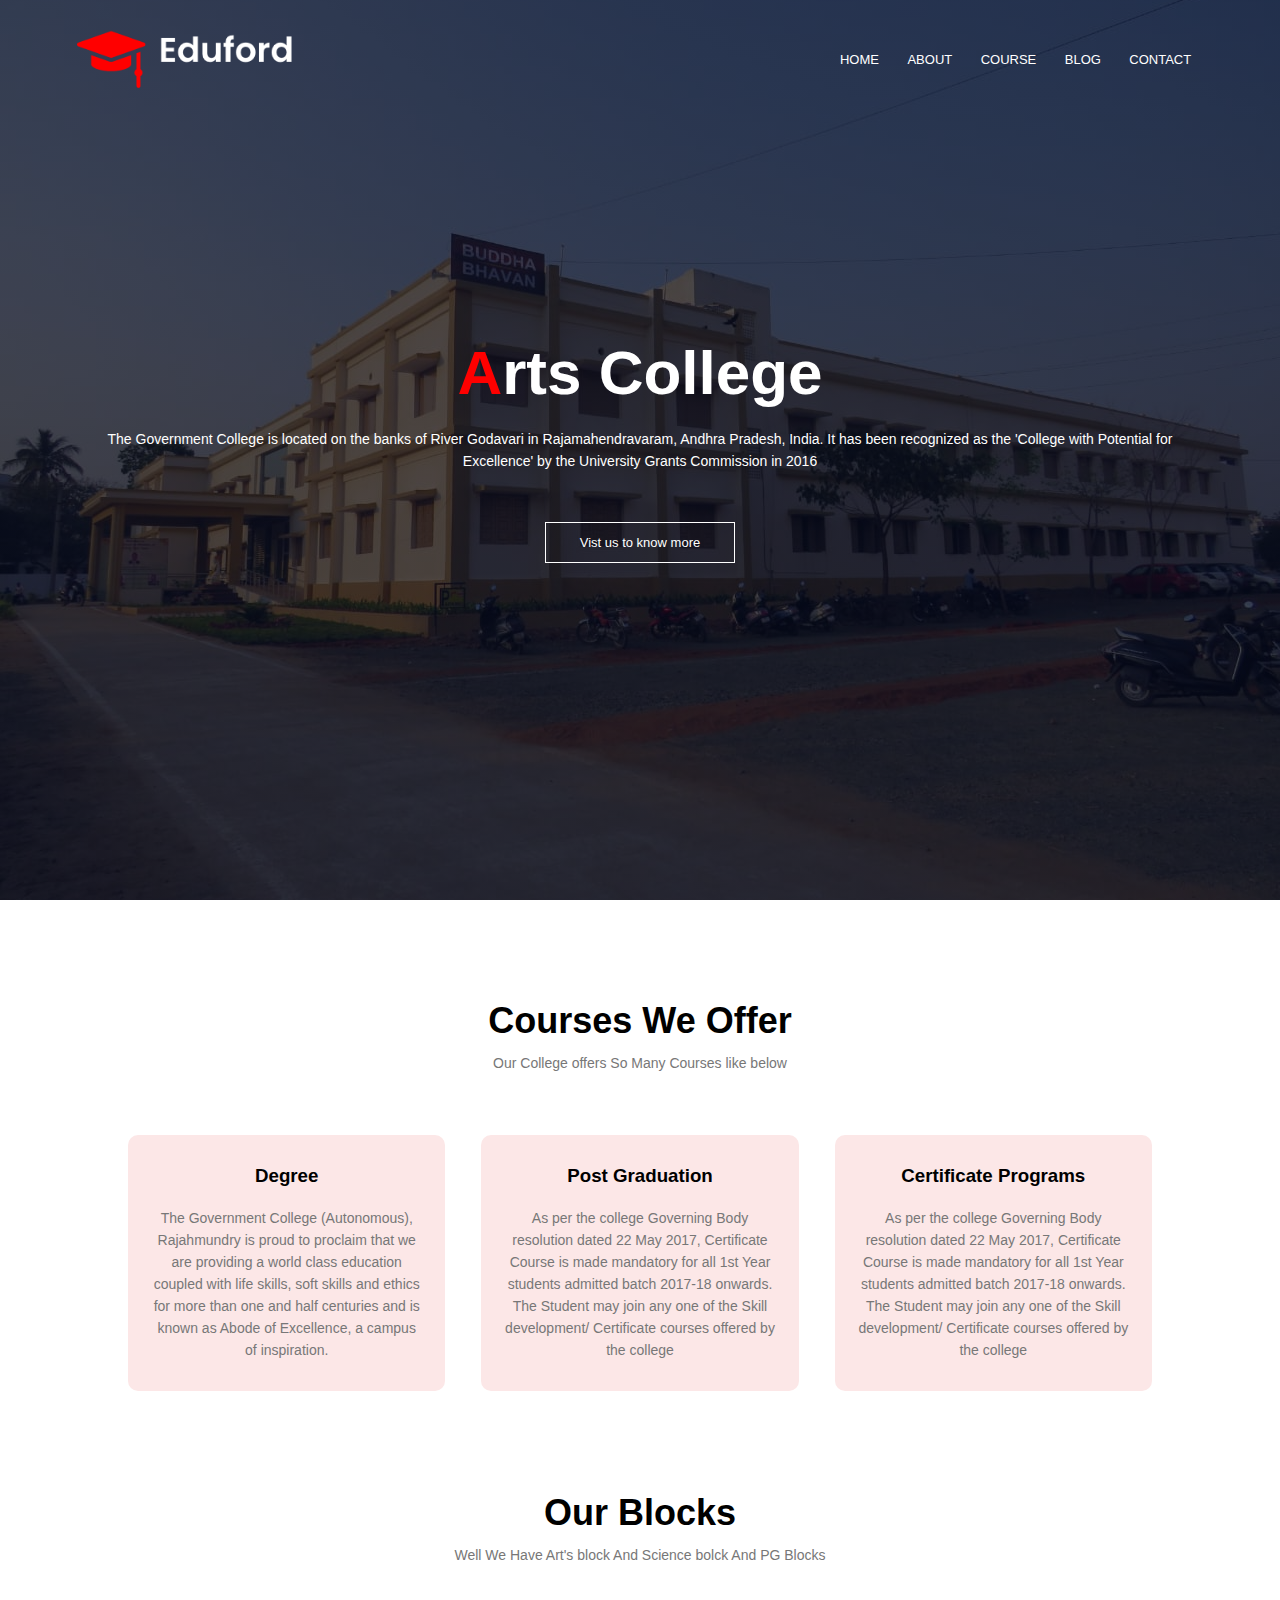
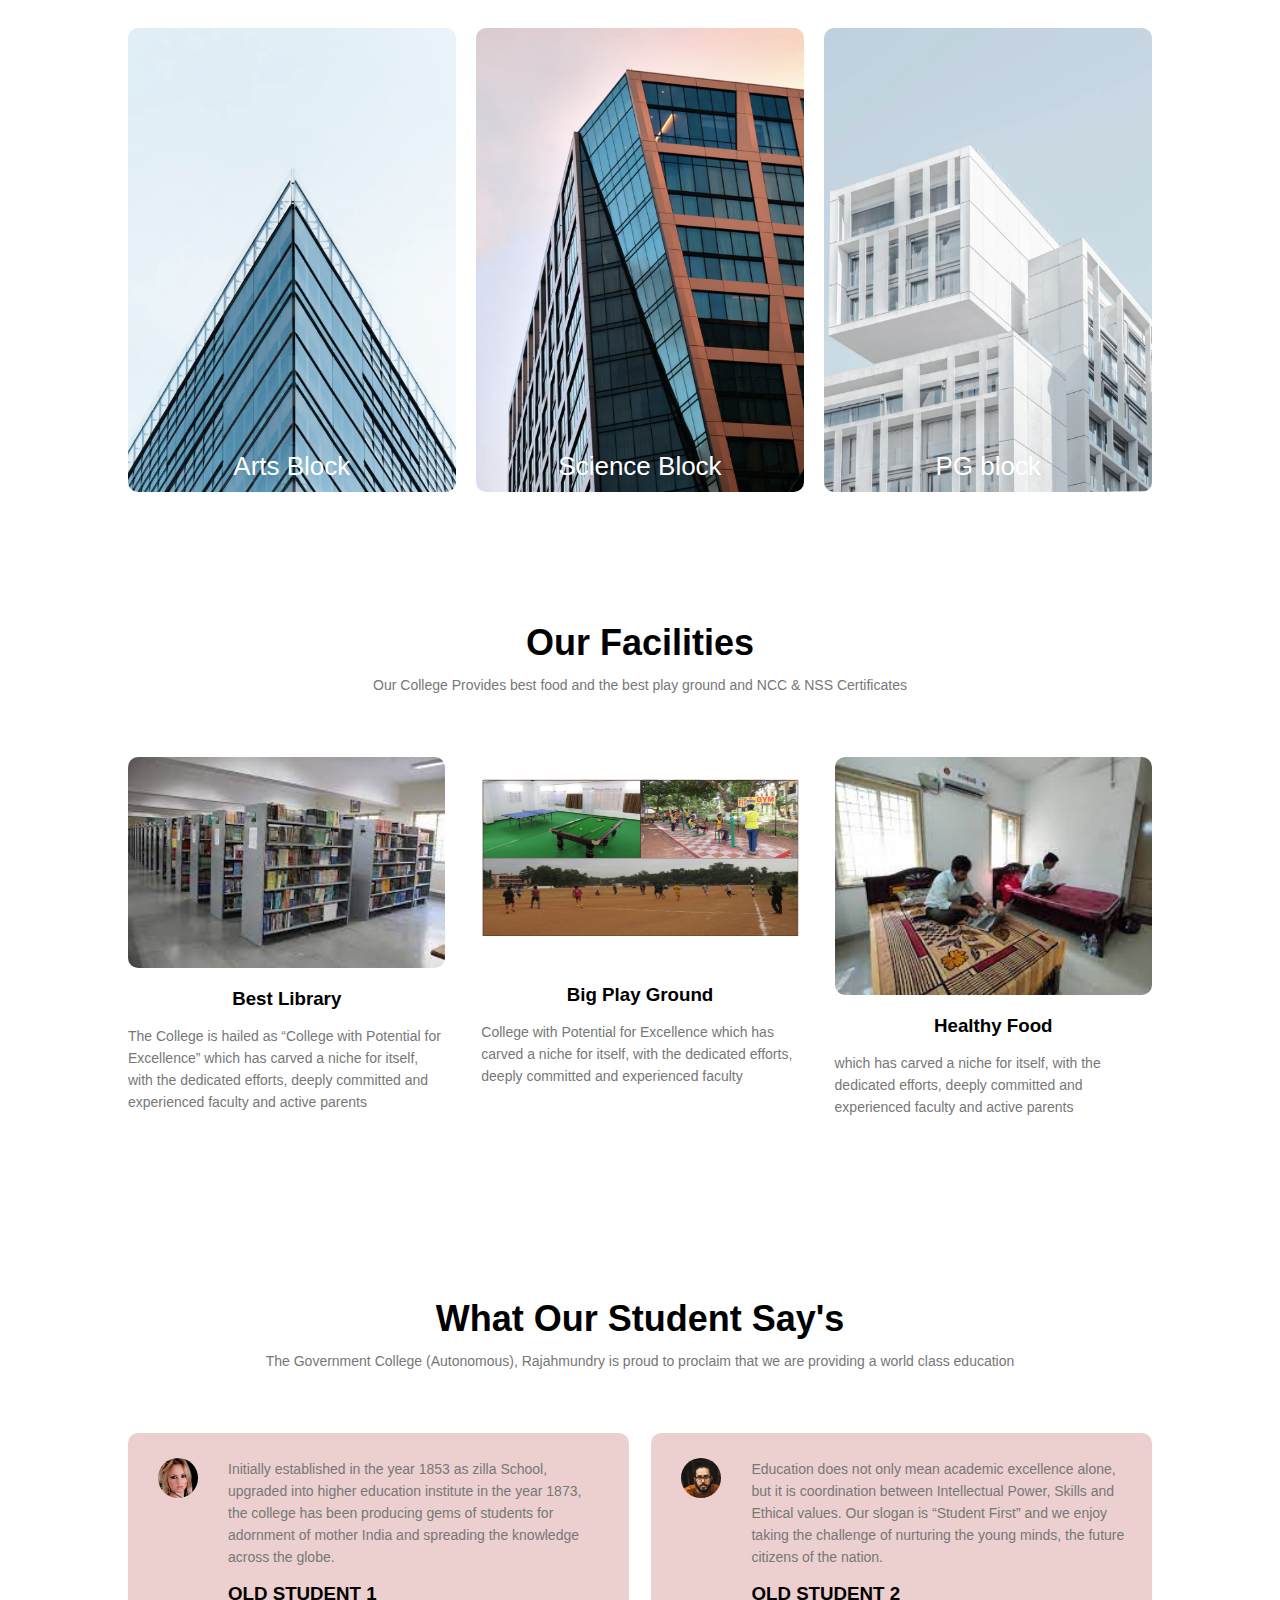
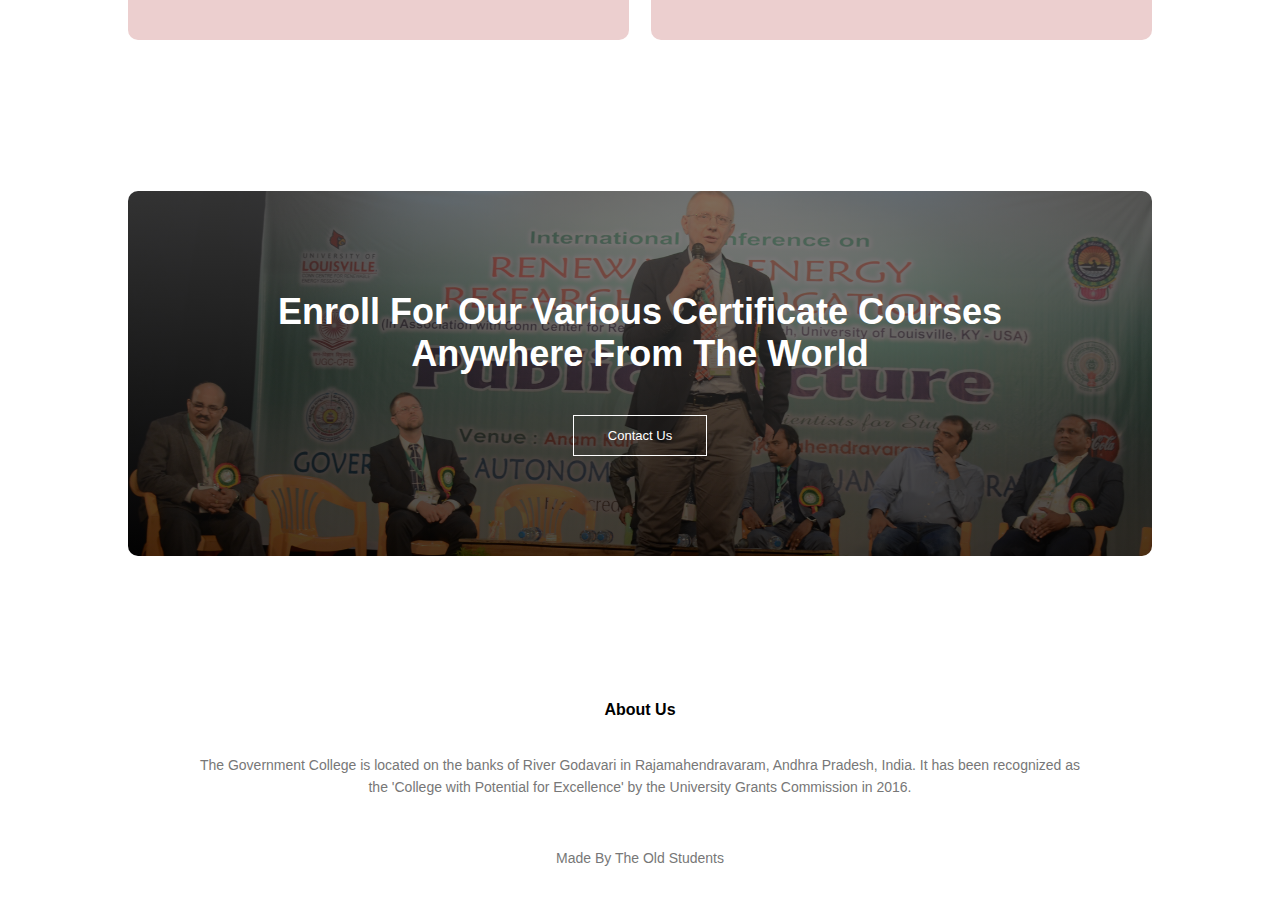
<file: index.html>
<!DOCTYPE html>
<html lang="en">
  <head>
    <meta charset="UTF-8" />
    <meta http-equiv="X-UA-Compatible" content="IE=edge" />
    <meta name="viewport" content="width=device-width, initial-scale=1.0" />
    <title>University Web Design</title>
    <link rel="stylesheet" href="./style.css" />
    <link
      rel="stylesheet"
      href="https://cdnjs.cloudflare.com/ajax/libs/font-awesome/6.4.0/css/all.min.css"
      integrity="sha512-iecdLmaskl7CVkqkXNQ/ZH/XLlvWZOJyj7Yy7tcenmpD1ypASozpmT/E0iPtmFIB46ZmdtAc9eNBvH0H/ZpiBw=="
      crossorigin="anonymous"
      referrerpolicy="no-referrer"
    />
  </head>
  <body>
    <section class="header">
      <nav>
        <a href="index.html"><img src="images/logo.png" alt="" /></a>
        <div class="nav-links" id="navLinks">
          <i
            class="fa-sharp fa-solid fa-circle-xmark"
            id="fa"
            onclick="hideMenu()"
          ></i>
          <ul>
            <li><a href="#">HOME </a></li>
            <li><a href="about.html">ABOUT </a></li>
            <li><a href="course.html">COURSE </a></li>
            <li><a href="blog.html">BLOG </a></li>
            <li><a href="contact.html">CONTACT </a></li>
          </ul>
        </div>
        <i class="fa-solid fa-bars" id="fa" onclick="showMenu()"></i>
      </nav>
      <div class="text-box">
        <h1>Arts College</h1>
        <p>
          The Government College is located on the banks of River Godavari in
          Rajamahendravaram, Andhra Pradesh, India. It has been recognized as
          the 'College with Potential for Excellence' by the University Grants
          Commission in 2016
        </p>
        <a href="" class="btn">Vist us to know more</a>
      </div>
    </section>

    <!-- --------Course--------- -->

    <section class="course">
      <h1>Courses We Offer</h1>
      <p>Our College offers So Many Courses like below</p>
      <div class="row">
        <div class="course-col">
          <h3>Degree</h3>
          <p>
            The Government College (Autonomous), Rajahmundry is proud to
            proclaim that we are providing a world class education coupled with
            life skills, soft skills and ethics for more than one and half
            centuries and is known as Abode of Excellence, a campus of
            inspiration.
          </p>
        </div>
        <div class="course-col">
          <h3>Post Graduation</h3>
          <p>
            As per the college Governing Body resolution dated 22 May 2017,
            Certificate Course is made mandatory for all 1st Year students
            admitted batch 2017-18 onwards. The Student may join any one of the
            Skill development/ Certificate courses offered by the college
          </p>
        </div>
        <div class="course-col">
          <h3>Certificate Programs</h3>
          <p>
            As per the college Governing Body resolution dated 22 May 2017,
            Certificate Course is made mandatory for all 1st Year students
            admitted batch 2017-18 onwards. The Student may join any one of the
            Skill development/ Certificate courses offered by the college
          </p>
        </div>
      </div>
    </section>

    <!-- ------campus------ -->

    <section class="campus">
      <h1>Our Blocks</h1>
      <p>Well We Have Art's block And Science bolck And PG Blocks</p>
      <div class="row">
        <div class="campus-col">
          <img src="images/london.png" alt="" />
          <div class="layer">
            <h3>Arts Block</h3>
          </div>
        </div>
        <div class="campus-col">
          <img src="images/newyork.png" alt="" />
          <div class="layer">
            <h3>Science Block</h3>
          </div>
        </div>
        <div class="campus-col">
          <img src="images/washington.png" alt="" />
          <div class="layer">
            <h3>PG block</h3>
          </div>
        </div>
      </div>
    </section>

    <!-- ----------facilities------- -->

    <section class="facilities">
      <h1>Our Facilities</h1>
      <p>
        Our College Provides best food and the best play ground and NCC & NSS
        Certificates
      </p>
      <div class="row">
        <div class="facilities-col">
          <img src="images/library2.jpeg" alt="" />
          <h3>Best Library</h3>
          <p>
            The College is hailed as “College with Potential for Excellence”
            which has carved a niche for itself, with the dedicated efforts,
            deeply committed and experienced faculty and active parents
          </p>
        </div>
        <div class="facilities-col">
          <img src="images/playing.jpg" id="img" alt="" />
          <h3>Big Play Ground</h3>
          <p>
            College with Potential for Excellence
            which has carved a niche for itself, with the dedicated efforts,
            deeply committed and experienced faculty 
          </p>
        </div>
        <div class="facilities-col">
          <img src="images/hostel.jpeg" alt="" />
          <h3>Healthy Food</h3>
          <p>
            which has carved a niche for itself, with the dedicated efforts,
            deeply committed and experienced faculty and active parents
          </p>
        </div>
      </div>
    </section>

    <!-- ----------testimonial---------- -->

    <section class="testimonials">
      <h1>What Our Student Say's</h1>
      <p>
        The Government College (Autonomous), Rajahmundry is proud to proclaim
        that we are providing a world class education
      </p>
      <div class="row">
        <div class="testimonial-col">
          <img src="images/user1.jpg" />
          <div>
            <p>
              Initially established in the year 1853 as zilla School, upgraded
              into higher education institute in the year 1873, the college has
              been producing gems of students for adornment of mother India and
              spreading the knowledge across the globe.
            </p>
            <h3>OLD STUDENT 1</h3>
            <i class="fa-solid fa-star"></i>
            <i class="fa-solid fa-star"></i>
            <i class="fa-solid fa-star"></i>
            <i class="fa-solid fa-star"></i>
            <i class="fa-solid fa-star-half-stroke"></i>
            <i class="fa-regular fa-star"></i>
          </div>
        </div>
        <div class="testimonial-col">
          <img src="images/user2.jpg" />
          <div>
            <p>
              Education does not only mean academic excellence alone, but it is
              coordination between Intellectual Power, Skills and Ethical
              values. Our slogan is “Student First” and we enjoy taking the
              challenge of nurturing the young minds, the future citizens of the
              nation.
            </p>
            <h3>OLD STUDENT 2</h3>
            <i class="fa-solid fa-star"></i>
            <i class="fa-solid fa-star"></i>
            <i class="fa-solid fa-star"></i>
            <i class="fa-solid fa-star"></i>
            <i class="fa-regular fa-star"></i>
          </div>
        </div>
      </div>
    </section>

    <!-- -------call to action--------- -->
    <section class="cta">
      <h1>
        Enroll For Our Various Certificate Courses <br />
        Anywhere From The World
      </h1>
      <a href="" class="btn">Contact Us</a>
    </section>

    <!-- -------footer----- -->
    <section class="footer">
      <h4>About Us</h4>
      <p>
        The Government College is located on the banks of River Godavari in
        Rajamahendravaram, Andhra Pradesh, India. It has been recognized as the
        'College with Potential for Excellence' by the University Grants
        Commission in 2016.
      </p>
      <div class="icons">
        <i class="fa-brands fa-facebook"></i>
        <i class="fa-brands fa-instagram"></i>
        <i class="fa-brands fa-twitter"></i>
        <i class="fa-brands fa-linkedin"></i>
      </div>
      <p>Made By  The  <i class="fa-regular fa-heart"></i>  Old Students</p>
    </section>

    <!-- ---------JavaScripte for the tiggle menu--------- -->
    <script>
      var navLinks = document.getElementById("navLinks");
      function showMenu() {
        navLinks.style.right = "0";
      }
      function hideMenu() {
        navLinks.style.right = "-200px";
      }
    </script>
  </body>
</html>
</file>
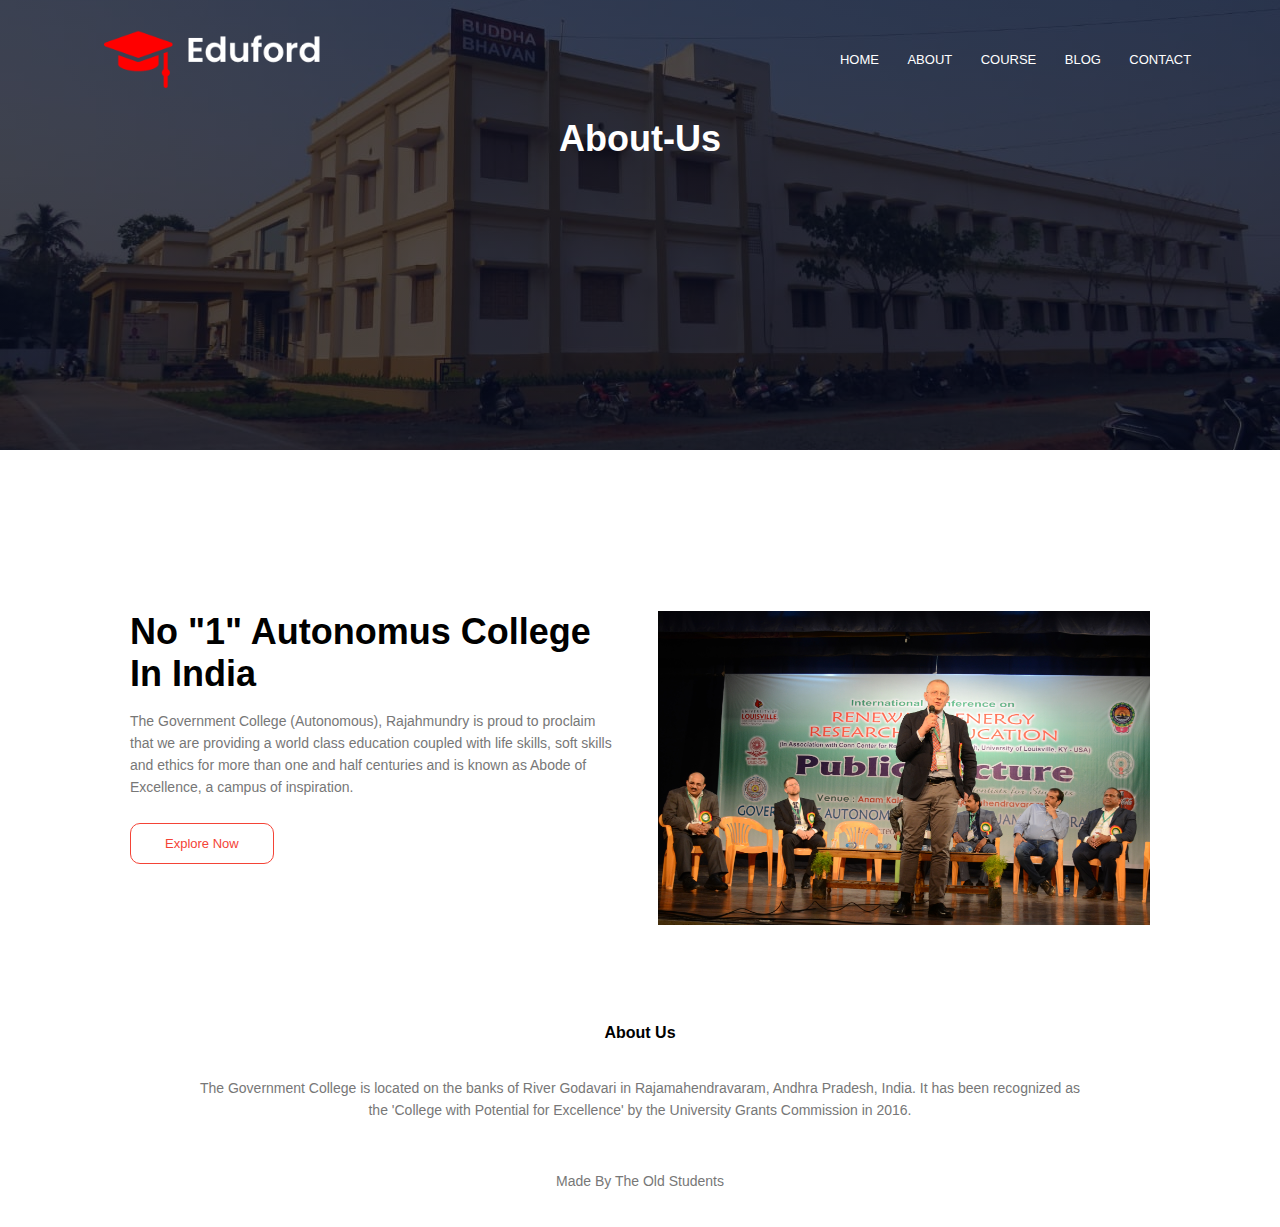
<file: about.html>
<!DOCTYPE html>
<html lang="en">
  <head>
    <meta charset="UTF-8" />
    <meta http-equiv="X-UA-Compatible" content="IE=edge" />
    <meta name="viewport" content="width=device-width, initial-scale=1.0" />
    <title>About-Us</title>
    <link rel="stylesheet" href="./style.css" />
    <link
      rel="stylesheet"
      href="https://cdnjs.cloudflare.com/ajax/libs/font-awesome/6.4.0/css/all.min.css"
      integrity="sha512-iecdLmaskl7CVkqkXNQ/ZH/XLlvWZOJyj7Yy7tcenmpD1ypASozpmT/E0iPtmFIB46ZmdtAc9eNBvH0H/ZpiBw=="
      crossorigin="anonymous"
      referrerpolicy="no-referrer"
    />
  </head>
  <body>
    <section class="sub-header">
      <nav>
        <a href="index.html"><img src="images/logo.png" alt="" /></a>
        <div class="nav-links" id="navLinks">
          <i
            class="fa-sharp fa-solid fa-circle-xmark"
            id="fa"
            onclick="hideMenu()"
          ></i>
          <ul>
            <li><a href="index.html">HOME </a></li>
            <li><a href="#">ABOUT </a></li>
            <li><a href="course.html">COURSE </a></li>
            <li><a href="blog.html">BLOG </a></li>
            <li><a href="contact.html">CONTACT </a></li>
          </ul>
        </div>
        <i class="fa-solid fa-bars" id="fa" onclick="showMenu()"></i>
      </nav>
      <h1>About-Us</h1>
    </section>

    <!-- ----------about us content------------ -->

    <section class="about-us">
      <div class="row">
        <div class="about-col">
          <h1> No "1"  Autonomus College In India</h1>
          <p>
            The Government College (Autonomous), Rajahmundry is proud to
            proclaim that we are providing a world class education coupled with
            life skills, soft skills and ethics for more than one and half
            centuries and is known as Abode of Excellence, a campus of
            inspiration.</p>
          <a href="" class="btn btnn">Explore Now</a>
        </div>
        <div class="about-col">
            <img src="images/forigers.jpg">
        </div>
      </div>
    </section>
<!-- ---------footer---------- -->
<section class="footer">
  <h4>About Us</h4>
  <p>
    The Government College is located on the banks of River Godavari in
    Rajamahendravaram, Andhra Pradesh, India. It has been recognized as the
    'College with Potential for Excellence' by the University Grants
    Commission in 2016.
  </p>
  <div class="icons">
    <i class="fa-brands fa-facebook"></i>
    <i class="fa-brands fa-instagram"></i>
    <i class="fa-brands fa-twitter"></i>
    <i class="fa-brands fa-linkedin"></i>
  </div>
  <p>Made By  The  <i class="fa-regular fa-heart"></i>  Old Students</p>
</section>


    <!-- ------- scripte------- -->

    <script>
        var navLinks = document.getElementById("navLinks");
        function showMenu() {
          navLinks.style.right = "0";
        }
        function hideMenu() {
          navLinks.style.right = "-200px";
        }
      </script>


  </body>
</html>
</file>
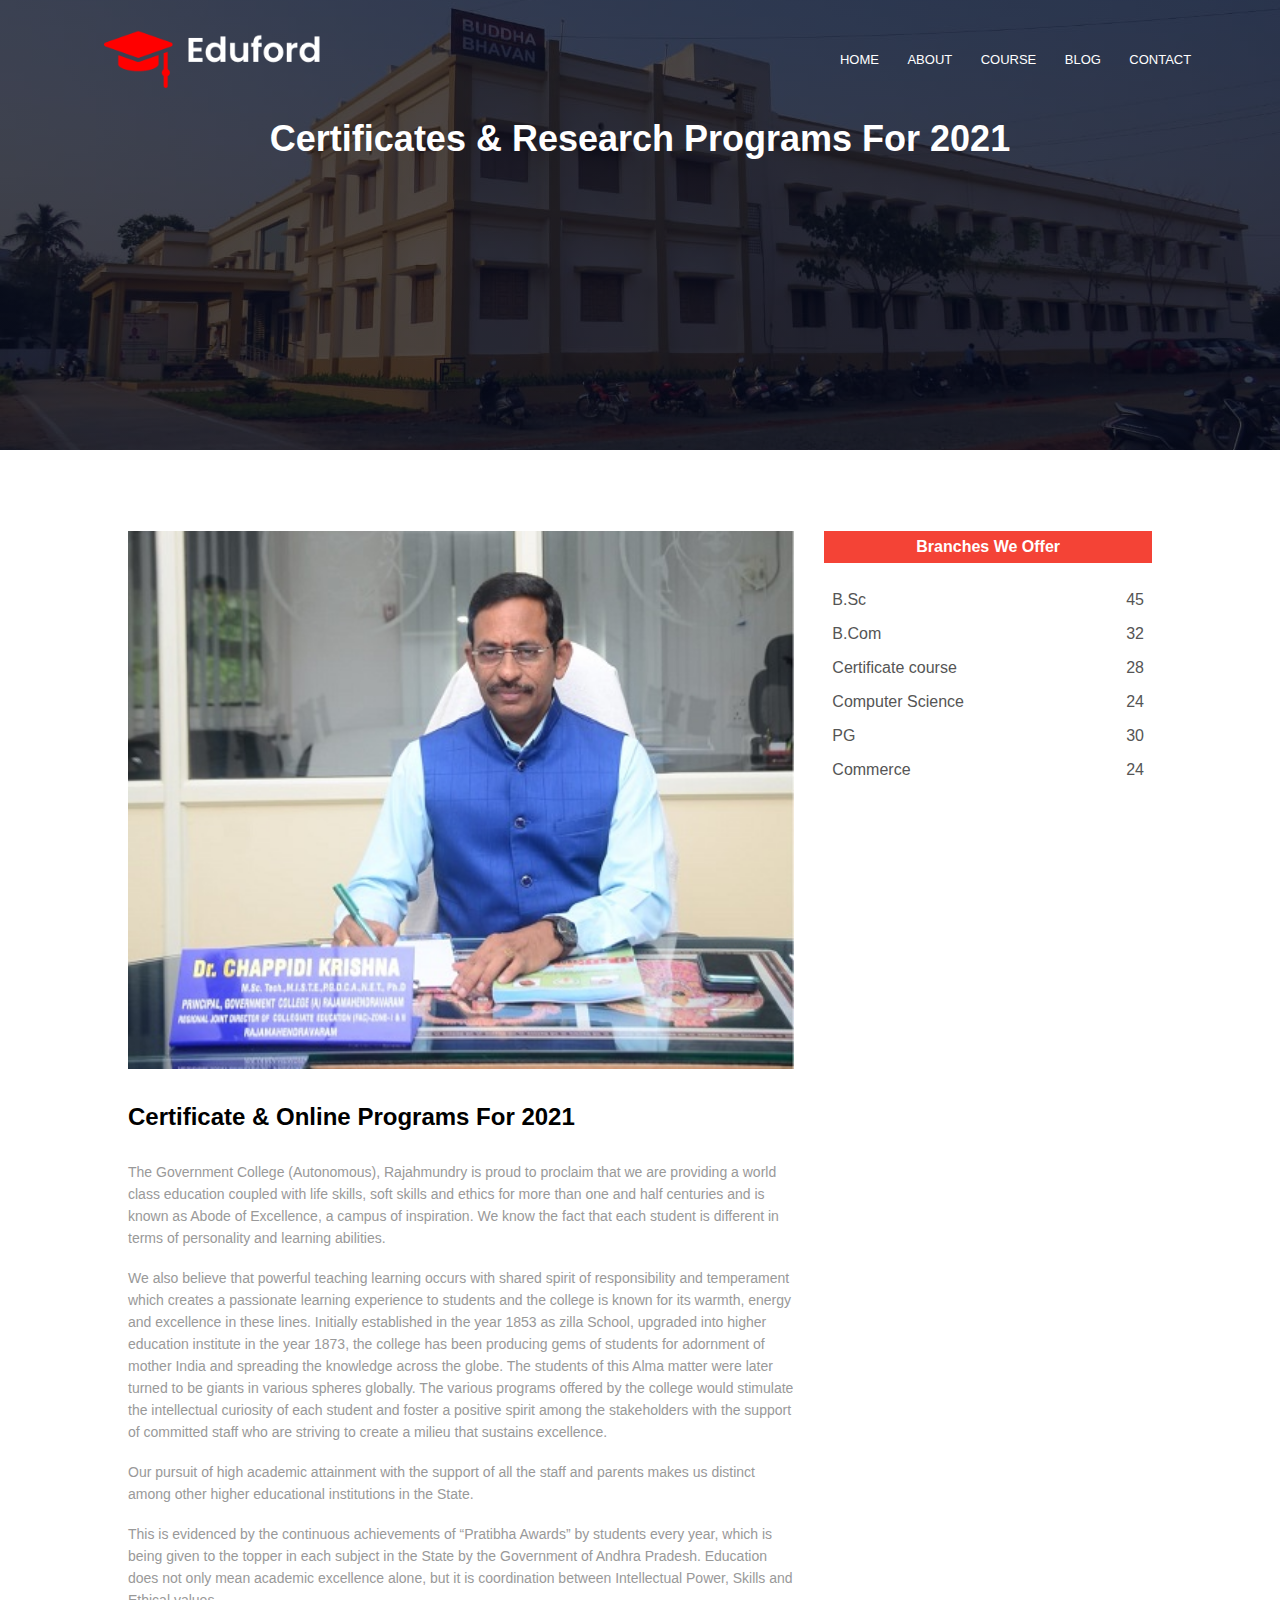
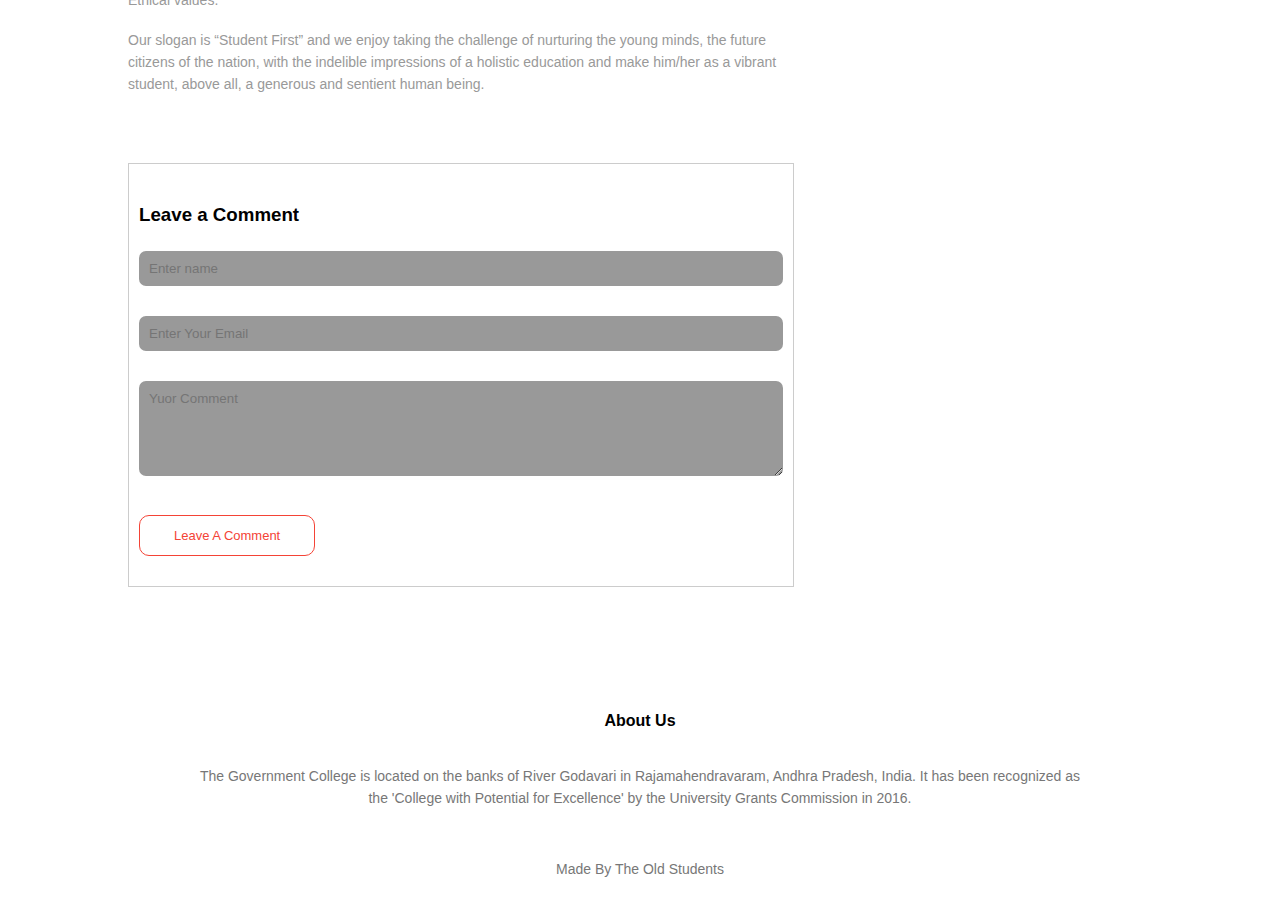
<file: blog.html>
<!DOCTYPE html>
<html lang="en">
  <head>
    <meta charset="UTF-8" />
    <meta http-equiv="X-UA-Compatible" content="IE=edge" />
    <meta name="viewport" content="width=device-width, initial-scale=1.0" />
    <title>Blogs</title>
    <link rel="stylesheet" href="./style.css" />
    <link
      rel="stylesheet"
      href="https://cdnjs.cloudflare.com/ajax/libs/font-awesome/6.4.0/css/all.min.css"
      integrity="sha512-iecdLmaskl7CVkqkXNQ/ZH/XLlvWZOJyj7Yy7tcenmpD1ypASozpmT/E0iPtmFIB46ZmdtAc9eNBvH0H/ZpiBw=="
      crossorigin="anonymous"
      referrerpolicy="no-referrer"
    />
  </head>
  <body>
    <!-- -----header-------- -->
    <section class="sub-header">
      <nav>
        <a href="index.html"><img src="images/logo.png" alt="" /></a>
        <div class="nav-links" id="navLinks">
          <i
            class="fa-sharp fa-solid fa-circle-xmark"
            id="fa"
            onclick="hideMenu()"
          ></i>
          <ul>
            <li><a href="index.html">HOME </a></li>
            <li><a href="about.html">ABOUT </a></li>
            <li><a href="course.html">COURSE </a></li>
            <li><a href="#">BLOG </a></li>
            <li><a href="contact.html">CONTACT </a></li>
          </ul>
        </div>
        <i class="fa-solid fa-bars" id="fa" onclick="showMenu()"></i>
      </nav>
      <h1>Certificates & Research Programs For 2021</h1>
    </section>

    <!-- ---------blog page content---------- -->

    <section class="blog-content">
      <div class="row">
        <div class="blog-left">
          <img src="images/principal.jpeg" />
          <h2>Certificate & Online Programs For 2021</h2>
          <p>
            The Government College (Autonomous), Rajahmundry is proud to
            proclaim that we are providing a world class education coupled with
            life skills, soft skills and ethics for more than one and half
            centuries and is known as Abode of Excellence, a campus of
            inspiration. We know the fact that each student is different in
            terms of personality and learning abilities. 
          </p> <br>
            <p> We also believe that
            powerful teaching learning occurs with shared spirit of
            responsibility and temperament which creates a passionate learning
            experience to students and the college is known for its warmth,
            energy and excellence in these lines. Initially established in the
            year 1853 as zilla School, upgraded into higher education institute
            in the year 1873, the college has been producing gems of students
            for adornment of mother India and spreading the knowledge across the
            globe. The students of this Alma matter were later turned to be
            giants in various spheres globally. The various programs offered by
            the college would stimulate the intellectual curiosity of each
            student and foster a positive spirit among the stakeholders with the
            support of committed staff who are striving to create a milieu that
            sustains excellence. 
          </p> <br>
            <p> Our pursuit of high academic attainment with
            the support of all the staff and parents makes us distinct among
            other higher educational institutions in the State. </p> <br>
          <p>This is
            evidenced by the continuous achievements of “Pratibha Awards” by
            students every year, which is being given to the topper in each
            subject in the State by the Government of Andhra Pradesh. Education
            does not only mean academic excellence alone, but it is coordination
            between Intellectual Power, Skills and Ethical values. </p> <br> 
          <p> Our slogan is
            “Student First” and we enjoy taking the challenge of nurturing the
            young minds, the future citizens of the nation, with the indelible
            impressions of a holistic education and make him/her as a vibrant
            student, above all, a generous and sentient human being.
          </p>
          <br />

          <div class="comment-box">
            <h3>Leave a Comment</h3>
            <form class="comment-form">
              <input type="text" placeholder="Enter name" />
              <input type="email" placeholder="Enter Your Email" required />
              <textarea rows="5" placeholder="Yuor Comment"></textarea>
              <button class="btn btnn">Leave A Comment</button>
            </form>
          </div>
        </div>
        <div class="blog-right">
          <h3>Branches We Offer</h3>
          <div>
            <span>B.Sc</span>
            <span>45</span>
          </div>
          <div>
            <span>B.Com</span>
            <span>32</span>
          </div>
          <div>
            <span>Certificate course</span>
            <span>28</span>
          </div>
          <div>
            <span>Computer Science</span>
            <span>24</span>
          </div>
          <div>
            <span>PG</span>
            <span>30</span>
          </div>
          <div>
            <span>Commerce</span>
            <span>24</span>
          </div>
        </div>
      </div>
    </section>

    <!-- -------footer----- -->
    <section class="footer">
      <h4>About Us</h4>
      <p>
        The Government College is located on the banks of River Godavari in
        Rajamahendravaram, Andhra Pradesh, India. It has been recognized as the
        'College with Potential for Excellence' by the University Grants
        Commission in 2016.
      </p>
      <div class="icons">
        <i class="fa-brands fa-facebook"></i>
        <i class="fa-brands fa-instagram"></i>
        <i class="fa-brands fa-twitter"></i>
        <i class="fa-brands fa-linkedin"></i>
      </div>
      <p>Made By The <i class="fa-regular fa-heart"></i> Old Students</p>
    </section>

    <!-- ---------JavaScripte for the tiggle menu--------- -->
    <script>
      var navLinks = document.getElementById("navLinks");
      function showMenu() {
        navLinks.style.right = "0";
      }
      function hideMenu() {
        navLinks.style.right = "-200px";
      }
    </script>
  </body>
</html>
</file>
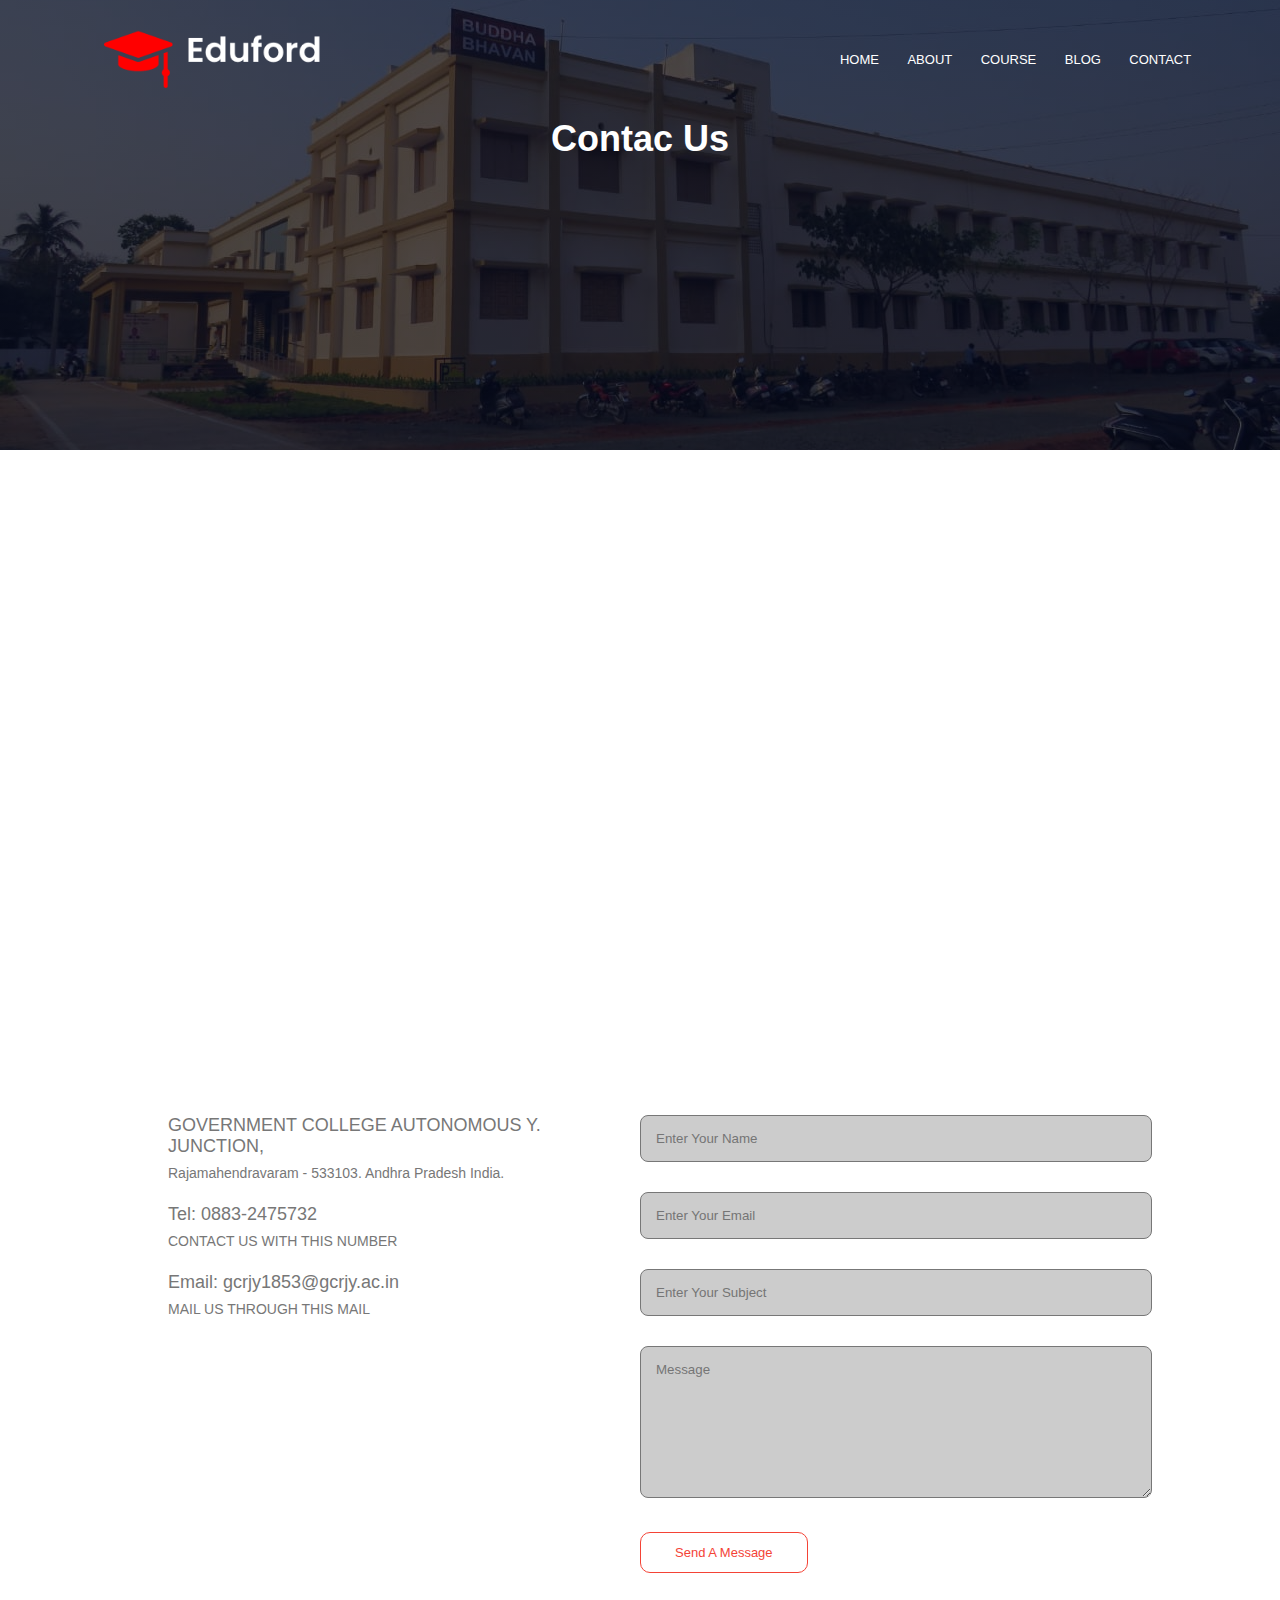
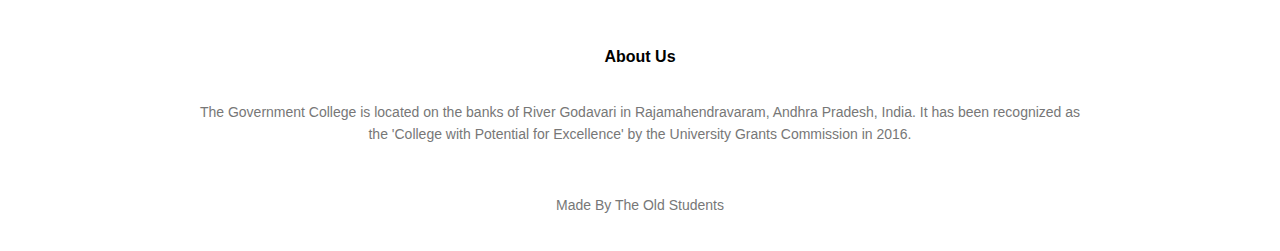
<file: contact.html>
<!DOCTYPE html>
<html lang="en">
  <head>
    <meta charset="UTF-8" />
    <meta http-equiv="X-UA-Compatible" content="IE=edge" />
    <meta name="viewport" content="width=device-width, initial-scale=1.0" />
    <title>Contact Us</title>
    <link rel="stylesheet" href="./style.css" />
    <link
      rel="stylesheet"
      href="https://cdnjs.cloudflare.com/ajax/libs/font-awesome/6.4.0/css/all.min.css"
      integrity="sha512-iecdLmaskl7CVkqkXNQ/ZH/XLlvWZOJyj7Yy7tcenmpD1ypASozpmT/E0iPtmFIB46ZmdtAc9eNBvH0H/ZpiBw=="
      crossorigin="anonymous"
      referrerpolicy="no-referrer"
    />
  </head>
  <body>
    <section class="sub-header">
      <nav>
        <a href="index.html"><img src="images/logo.png" alt="" /></a>
        <div class="nav-links" id="navLinks">
          <i
            class="fa-sharp fa-solid fa-circle-xmark"
            id="fa"
            onclick="hideMenu()"
          ></i>
          <ul>
            <li><a href="index.html">HOME </a></li>
            <li><a href="about.html">ABOUT </a></li>
            <li><a href="course.html">COURSE </a></li>
            <li><a href="blog.html">BLOG </a></li>
            <li><a href="#">CONTACT </a></li>
          </ul>
        </div>
        <i class="fa-solid fa-bars" id="fa" onclick="showMenu()"></i>
      </nav>
      <h1>Contac Us</h1>
    </section>

    <!-- ----------contact us------------ -->
    <section class="location">
      <iframe src="https://www.google.com/maps/embed?pb=!1m14!1m8!1m3!1d15260.713885367095!2d81.78552900000003!
      3d17.014913700000008!3m2!1i1024!2i768!4f13.1!3m3!1m2!1s0x3a37a3f0babe09c1%3A0x559ba63cdfbebca4!2sGovernment%20
      College%20Autonomous%20Rajahmundry!5e0!3m2!1sen!2sin!4v1680369907569!5m2!1sen!2sin" width="600" height="450" style="border:0;"
       allowfullscreen="" loading="lazy" referrerpolicy="no-referrer-when-downgrade"></iframe>
    </section>
    <section class="contact-us">
      <div class="row">
        <div class="contact-col">
          <div>
            <i class="fa-solid fa-house"></i>
            <span>
              <h4>GOVERNMENT COLLEGE AUTONOMOUS
                Y. JUNCTION,</h4>
              <p>Rajamahendravaram - 533103.
                Andhra Pradesh
                India.</p>
            </span>
          </div>
          <div>
            <i class="fa-solid fa-phone"></i>
            <span>
              <h4>Tel: 0883-2475732</h4>
              <p>CONTACT US WITH THIS NUMBER</p>
            </span>
          </div>
          <div>
            <i class="fa-solid fa-envelope"></i>
            <span>
              <h4>Email: gcrjy1853@gcrjy.ac.in</h4>
              <p>MAIL US THROUGH THIS MAIL</p>
            </span>
          </div>
        </div>
        <div class="contact-col">
           <form action="">
            <input type="text" placeholder="Enter Your Name" required>
            <input type="email" placeholder="Enter Your Email" required>
            <input type="text" placeholder="Enter Your Subject">
            <textarea  rows="8" placeholder="Message" required></textarea>
            <button type="submit" class="btn btnn">Send A Message</button>
           </form>

        </div>
      </div>
    </section>
<!-- -----------footer-------------- -->
<section class="footer">
  <h4>About Us</h4>
  <p>
    The Government College is located on the banks of River Godavari in
    Rajamahendravaram, Andhra Pradesh, India. It has been recognized as the
    'College with Potential for Excellence' by the University Grants
    Commission in 2016.
  </p>
  <div class="icons">
    <i class="fa-brands fa-facebook"></i>
    <i class="fa-brands fa-instagram"></i>
    <i class="fa-brands fa-twitter"></i>
    <i class="fa-brands fa-linkedin"></i>
  </div>
  <p>Made By  The  <i class="fa-regular fa-heart"></i>  Old Students</p>
</section>


    <!-- ------- scripte------- -->

    <script>
        var navLinks = document.getElementById("navLinks");
        function showMenu() {
          navLinks.style.right = "0";
        }
        function hideMenu() {
          navLinks.style.right = "-200px";
        }
      </script>


  </body>
</html>
</file>
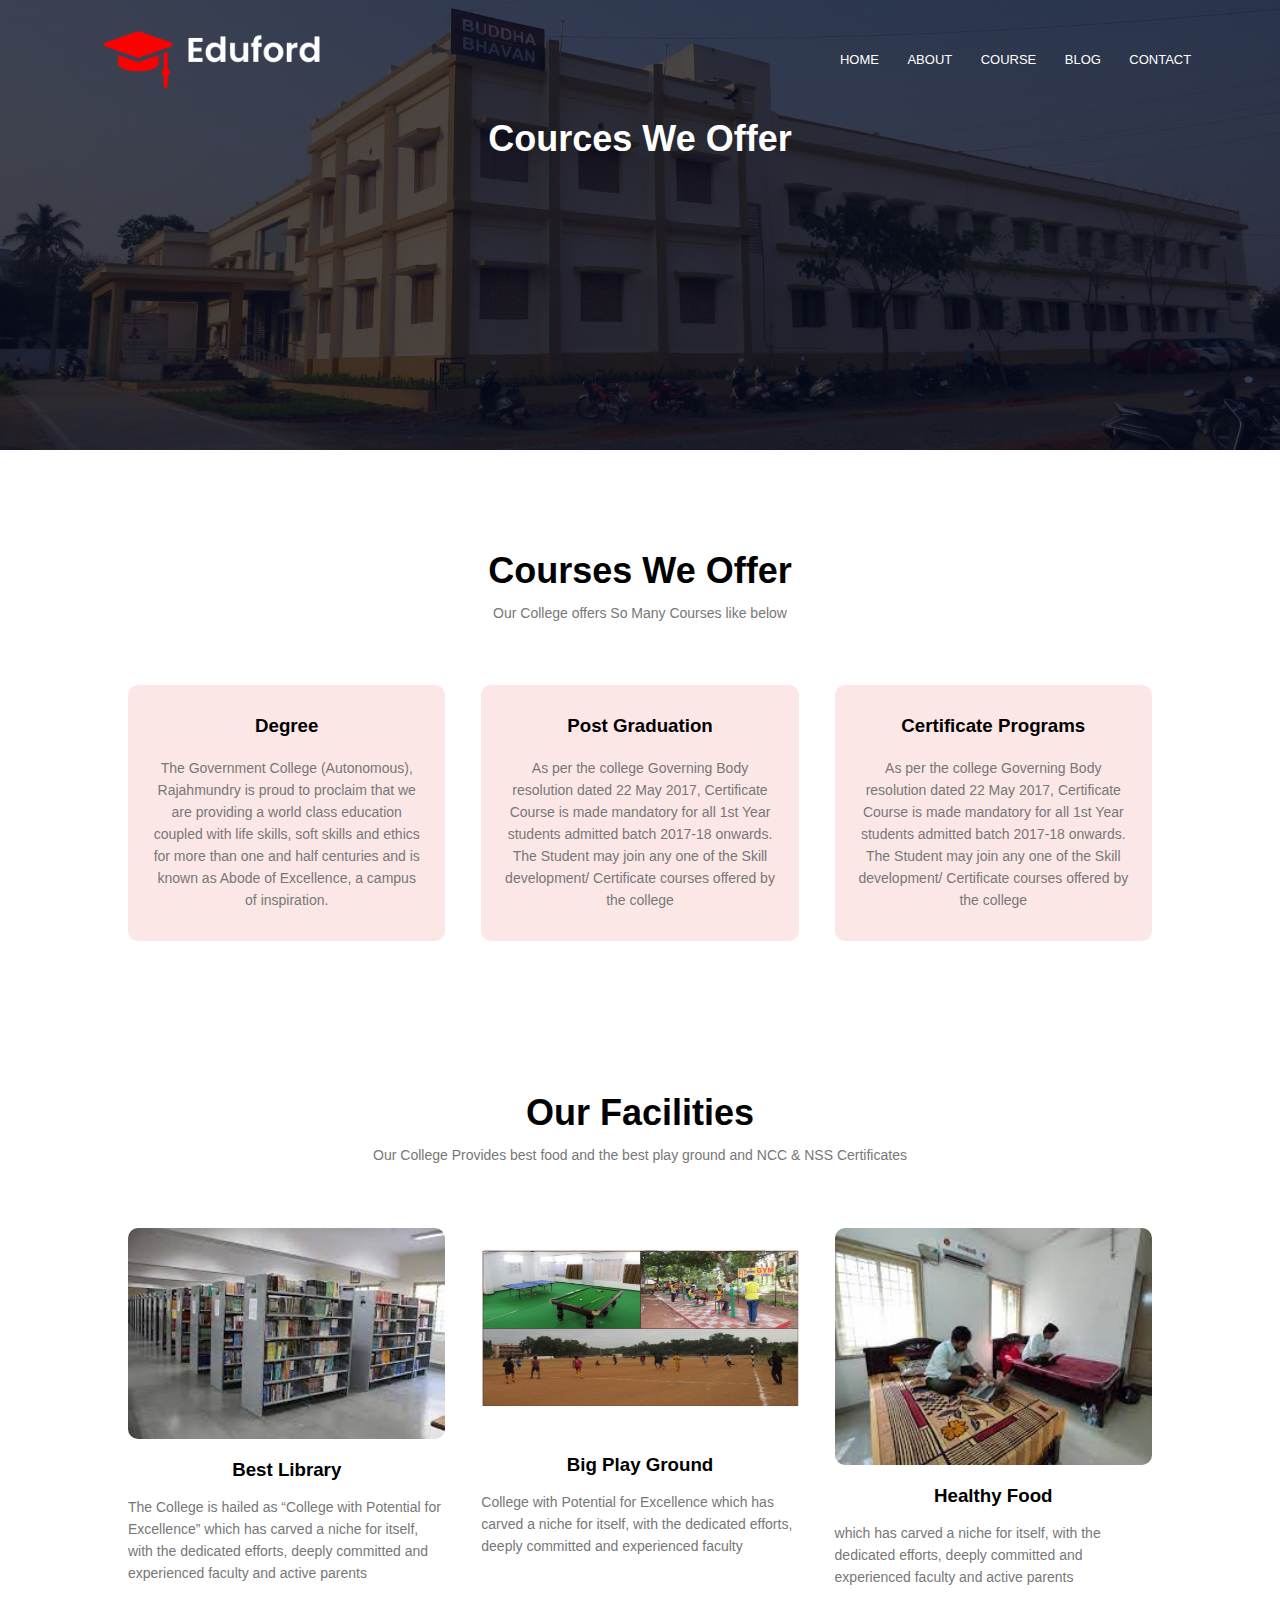
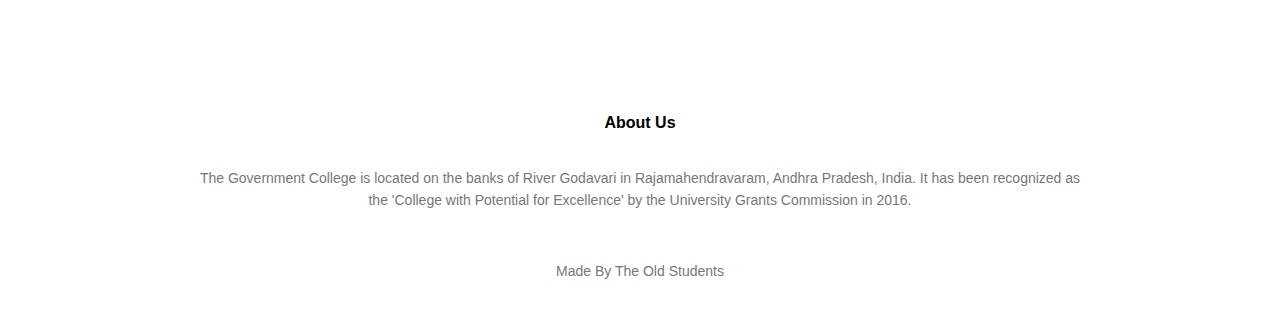
<file: course.html>
<!DOCTYPE html>
<html lang="en">
<head>
    <meta charset="UTF-8">
    <meta http-equiv="X-UA-Compatible" content="IE=edge">
    <meta name="viewport" content="width=device-width, initial-scale=1.0">
    <title>Courses We Offer</title>
    <link rel="stylesheet" href="./style.css" />
    <link
      rel="stylesheet"
      href="https://cdnjs.cloudflare.com/ajax/libs/font-awesome/6.4.0/css/all.min.css"
      integrity="sha512-iecdLmaskl7CVkqkXNQ/ZH/XLlvWZOJyj7Yy7tcenmpD1ypASozpmT/E0iPtmFIB46ZmdtAc9eNBvH0H/ZpiBw=="
      crossorigin="anonymous"
      referrerpolicy="no-referrer"
    />
</head>
<body>
    <section class="sub-header">
        <nav>
          <a href="index.html"><img src="images/logo.png" alt="" /></a>
          <div class="nav-links" id="navLinks">
            <i
              class="fa-sharp fa-solid fa-circle-xmark"
              id="fa"
              onclick="hideMenu()"
            ></i>
            <ul>
              <li><a href="index.html">HOME </a></li>
              <li><a href="about.html">ABOUT </a></li>
              <li><a href="#">COURSE </a></li>
              <li><a href="blog.html">BLOG </a></li>
              <li><a href="contact.html">CONTACT </a></li>
            </ul>
          </div>
          <i class="fa-solid fa-bars" id="fa" onclick="showMenu()"></i>
        </nav>
        <h1>Cources We Offer</h1>
      </section>

        <!-- ----------course---------- -->
        <section class="course">
          <h1>Courses We Offer</h1>
          <p>Our College offers So Many Courses like below</p>
          <div class="row">
            <div class="course-col">
              <h3>Degree</h3>
              <p>
                The Government College (Autonomous), Rajahmundry is proud to
                proclaim that we are providing a world class education coupled with
                life skills, soft skills and ethics for more than one and half
                centuries and is known as Abode of Excellence, a campus of
                inspiration.
              </p>
            </div>
            <div class="course-col">
              <h3>Post Graduation</h3>
              <p>
                As per the college Governing Body resolution dated 22 May 2017,
                Certificate Course is made mandatory for all 1st Year students
                admitted batch 2017-18 onwards. The Student may join any one of the
                Skill development/ Certificate courses offered by the college
              </p>
            </div>
            <div class="course-col">
              <h3>Certificate Programs</h3>
              <p>
                As per the college Governing Body resolution dated 22 May 2017,
                Certificate Course is made mandatory for all 1st Year students
                admitted batch 2017-18 onwards. The Student may join any one of the
                Skill development/ Certificate courses offered by the college
              </p>
            </div>
          </div>
        </section>

          <!-- ----------facilities------- -->
          <section class="facilities">
            <h1>Our Facilities</h1>
            <p>
              Our College Provides best food and the best play ground and NCC & NSS
              Certificates
            </p>
            <div class="row">
              <div class="facilities-col">
                <img src="images/library2.jpeg" alt="" />
                <h3>Best Library</h3>
                <p>
                  The College is hailed as “College with Potential for Excellence”
                  which has carved a niche for itself, with the dedicated efforts,
                  deeply committed and experienced faculty and active parents
                </p>
              </div>
              <div class="facilities-col">
                <img src="images/playing.jpg" id="img" alt="" />
                <h3>Big Play Ground</h3>
                <p>
                  College with Potential for Excellence
                  which has carved a niche for itself, with the dedicated efforts,
                  deeply committed and experienced faculty 
                </p>
              </div>
              <div class="facilities-col">
                <img src="images/hostel.jpeg" alt="" />
                <h3>Healthy Food</h3>
                <p>
                  which has carved a niche for itself, with the dedicated efforts,
                  deeply committed and experienced faculty and active parents
                </p>
              </div>
            </div>
          </section>

        <!-- -------------footer------------ -->

        <section class="footer">
          <h4>About Us</h4>
          <p>
            The Government College is located on the banks of River Godavari in
            Rajamahendravaram, Andhra Pradesh, India. It has been recognized as the
            'College with Potential for Excellence' by the University Grants
            Commission in 2016.
          </p>
          <div class="icons">
            <i class="fa-brands fa-facebook"></i>
            <i class="fa-brands fa-instagram"></i>
            <i class="fa-brands fa-twitter"></i>
            <i class="fa-brands fa-linkedin"></i>
          </div>
          <p>Made By  The  <i class="fa-regular fa-heart"></i>  Old Students</p>
        </section>
  
  
      <!-- ------- scripte------- -->
  
      <script>
          var navLinks = document.getElementById("navLinks");
          function showMenu() {
            navLinks.style.right = "0";
          }
          function hideMenu() {
            navLinks.style.right = "-200px";
          }
        </script>  

    
</body>
</html>
</file>
<file: style.css>
*{
    margin: 0;
    padding: 0;
    font-family: 'Lucida Sans', 'Lucida Sans Regular', 'Lucida Grande', 'Lucida Sans Unicode', Geneva, Verdana, sans-serif;
}
.header{
    min-height: 100vh;
    width: 100%;
    background-image: linear-gradient(rgba(4,9,30,0.7),rgba(4,9,30,0.7)),url(images/clg\ back\ ground.jpg);
    background-position: center;
    background-size: cover;
    position: relative;
}
nav{
    display: flex;
    padding: 2% 6%;
    justify-content: space-between;
    align-items: center;
}
.header nav img{
    width: 80%;

}
.nav-links{
    flex :1;
    text-align: right;
}
.nav-links ul li{
    list-style: none;
    display: inline-block;
    padding: 8px 12px ;
    position: relative;
}
.nav-links ul li a{
    color: #fff;
    text-decoration: none;
    font-size: 13px;
}
.nav-links ul li:hover{
    transform: scale(1.3);
    transition-duration: 1s;
}
.text-box{
    width: 90%;
    color: #fff;
    position: absolute;
    top: 50%;
    left:50%;
    transform: translate(-50%,-50%);
    text-align: center;
}
.text-box h1{
    font-size:62px; 
}
.text-box h1::first-letter{
    color: red;
}
.text-box p{
    margin: 10px 0 40px;
    font-size: 14px;
    color: #fff;
}
.btn{
    display: inline-block;
    text-decoration: none;
    color: #fff;
    border: 1px solid #fff;
    padding: 12px 34px;
    font-size: 13px;
    background: transparent;
    position: relative;
    cursor: pointer;
}
.btn:hover{
    border: 1px solid;
    border-radius: 10px;
    color: black;
    background-color: red;
    transition: 1s;
    font-weight: 800;
    transition: 1s;
}
#fa{
   display: none; 
}

@media(max-width : 700px){
    .text-box h1{
        font-size :35px; 
    }
    .nav-links ul li{
        display: block;
    }
    .header nav img{
        width: 50%;
        margin-top: 20px;
    }
    .nav-links{
        position: fixed;
        background: #f44336;
        height: 100vh;
        width: 200px;
        top: 0;
        right: -200px;
        text-align: left;
        z-index: 2;
        transition: 1s;
    }
    #fa{
        display: block;
        color: #fff;
        margin: 10px;
        font-size: 22px;
        cursor: pointer;
    }
    .nav-links ul{
        padding: 30px;
    }
}

/* -------course--------- */
.course{
    width: 80%;
    margin: auto;
    text-align: center;
    padding-top: 100px;
}
h1{
    font-size: 36px;
    font-weight: 600;
}
p{
    color: #777;
    font-size: 14px;
    font-weight: 300;
    line-height: 22px;
    padding: 10px;
}
.row{
    margin-top: 5%;
    display: flex;
    justify-content: space-between;
}
.course-col{
    flex-basis: 31%;
    background: #fce7e7;
    border-radius: 10px;
    margin-bottom:5% ;
    padding: 20px 12px;
    box-sizing: border-box;
    transition: 0.5s;
}
h3{
    text-align: center;
    font-weight: 600;
    margin: 10px 0;
}
.course-col:hover{
    box-shadow: 0 0 20px 0px rgba(0, 0, 0, 0.2) ;
}
.facilities-col #img{
    height: 53%;
}

/* -----course we offer---- */
@media(max-width: 700px){
    .row{
        flex-direction: column;
    }
}
/* -----------campus-------- */
.campus{
    width: 80%;
    margin: auto;
    text-align: center;
    padding-top: 50px;
}
.campus-col{
    flex-basis: 32%;
    border-radius: 10px;
    margin-bottom: 30px;
    position: relative;
    overflow: hidden;
}
.campus-col img{
    width: 100%;
     display: block;
}
.layer{
    background: transparent;
    height: 100%;
    width: 100%;
    position: absolute;
    top: 0;
    left: 0;
    transition: 0.5s;
}
.layer:hover{
    background: rgba(226, 0, 0, 0.7);
}
.layer h3{
    font-weight: 500;
    width: 100%;
    color: #fff;
    font-size: 26px;
    bottom: 0;
    left: 50%;
    transform: translateX(-50%);
    position: absolute;
    transition: 0.5s;

}
.layer:hover h3{
    bottom: 49%;
    opacity: 1;
}

/* -----------facilities-------- */

.facilities{
    width: 80%;
    margin: auto;
    text-align: center;
    padding-top:100px;
}
.facilities-col{
    flex-basis: 31%;
    border-radius: 10px;
    margin-bottom: 5%;
    text-align: left;
}
.facilities-col img{
    width: 100%;
    border-radius: 10px;
}
.facilities-col p{
    padding: 0;
}
.facilities-col h3{
    margin-top: 16px;
    margin-bottom: 15px;
}
.facilities-col h3:hover{
    color: #f44336;
    transform: scale(1.3);
    transition: 0.2s;
}


/* ------testimonial------- */

.testimonials{
    width: 80%;
    margin: auto;
    padding-top: 100px;
    text-align: center;
}
.testimonial-col{
    flex-basis: 44%;
    border-radius: 10px;
    margin-bottom: 5%;
    text-align: left;
    background: #eccfcf;
    padding: 25px;
    cursor: pointer;
    display: flex; 
}
.testimonial-col img{
    height: 40px;
    margin-left: 5px;
    margin-right: 30px;
    border-radius: 50%; 
}
.testimonial-col p{
    padding: 0;
}
.testimonial-col h3{
    margin-top: 15px;
    text-align: left;
}
@media(max-width : 700){
    .testimonial-col img{
        margin-left: 0px;
        margin-right: 10px; 
    }
}


/* --------call to action ------ */
.cta{
    margin: 100px auto;
    width: 80%;
    background-image: linear-gradient(rgba(71, 71, 71, 0.7),rgba(0,0,0,0.7)),url(images/forigers.jpg);
    background-position:center ;
    background-size: cover;
    border-radius: 10px;
    text-align: center;
    padding: 100px 0;
}
.cta h1{
    color: #fff;
    margin-bottom: 40px;
    padding: 0;
    border-radius: 10px;
}
@media(max-width : 700px){
    .cta h1{
        font-size: 24px;
    }
}

/* -------footer------- */

.footer{
    width: 100%;
    text-align: center;
    padding: 25px 0px;
}
.footer p{
    width: 70%;
    margin: auto;
}
.footer h4{
    margin-bottom: 25px;
    margin-top: 20px;
    font-weight: 600;
}
.icons .fa-brands{
    color: red;
    font-size: 25px;
    margin: 0 13px;
    cursor: pointer;
    padding: 18px 0;
}
.icons .fa-brands:hover{
    transform: scale(1.5);
    transition: 1s;
}
.fa-regular{
    color: red;
}


/* -----------About Us Page--------- */

.sub-header{
    height: 50vh;
    width: 100%;
    background-image: linear-gradient(rgba(4,9,30,0.7),rgba(4,9,30,0.7)),url(images/clg\ back\ ground.jpg);
    background-position: center;
    background-size: cover;
    text-align: center;
    color: #fff;
}
.sub-header nav img{
    width: 80%;
}
.sub-header h1{
    margin-bottom: 30px;
}
.about-us{
    width: 80%;
    margin: auto;
    padding-top: 80px;
    padding-bottom: 20px;

}
.about-col{
    flex-basis: 48%;
    padding: 30px 2px;
}
.about-col img{
    width: 100%;
}
.about-col h1{
    padding-top: 0%;
}
.about-col p{
    padding: 15px 0 25px;
}
.btnn{
    border: 1px solid #f44336;
    background: transparent;
    color: #f44336;
    border-radius: 10px;
}
.btnn:hover{
    color: #fff;
    border-radius: 10px;
}
/* ------------blog-page--------- */
.blog-content{
    /* border: 1px solid ; */
    width: 80%;
    margin: auto;
    padding: 30px 0px;
}
.blog-left{
    /* border: 1px solid; */
    flex-basis: 65%;
}
.blog-left img{
    width: 100%;
}
.blog-left h2{
    color: black;
    font-weight: 600;
    margin:30px 0;
}
.blog-left p{
    color: #999;
    padding: 0;
}
.blog-right{
    flex-basis: 32%;
}
.blog-right h3{
    background: #f44336;
    color: #fff;
    padding: 7px 0;
    font-size: 16px;
    margin-bottom: 20px;
    margin-top: 0%;
}
.blog-right div{
    display: flex;
    align-items: center;
    justify-content: space-between;
    color: #555;
    padding: 8px;
    box-sizing: border-box;
}
.comment-box{
   border: 1px solid #ccc;
   padding: 30px 10px;
   margin: 50px 0;
}
.comment-box h3{
    text-align: left;
}
.comment-form input, .comment-form textarea{
    width: 100%;
    padding: 10px;
    margin: 15px 0;
    border-radius: 7px;
    box-sizing: border-box;
    outline: none;
    border: none;
    background: #999;
}
.comment-form .btn{
    margin-top: 20px;
}
@media(max-width :700px){
    .sub-header h1{
        font-size: 24px;
        margin-top: 20%;
    }
    .blog-left h2{
        font-size: 20px;
    }
    .sub-header nav img{
        width: 50%;
        margin-right: 200px;
        margin-top: 20px;
    }
    .about-col h1{
        font-size: 24px;
        margin-bottom: 50px;
    }
} 
/* ----------contuct us---------- */

.location{
    width: 80%;
    margin: auto;
    padding: 80px 0;
}
.location iframe{
    width: 100%;
}
.contact-us{
    width: 80%;
    margin: auto;
}
.contact-col{
    /* border: 1px solid #999; */
    flex-basis: 60%;
    margin-bottom: 30px;

}
.contact-col div{
    display: flex;
    margin-bottom: 20px;
    align-items: center;
    color: #777;
}
.contact-col div .fa-solid {
    font-size: 20px;
    color: #f44336;
    margin-right: 30px;
    margin: 20px;
}
.contact-col div p{
    padding: 0%;
}
.contact-col div h4{
    font-size: 18px;
    margin-bottom: 5px;
    font-weight: 400;
}
.contact-col input,.contact-col textarea{
    width: 100%;
    padding: 15px;
    margin-bottom: 30px;
    border: 1px solid #777;
    box-sizing: border-box;
    background:#ccc;
    border-radius: 8px;
}
</file>
